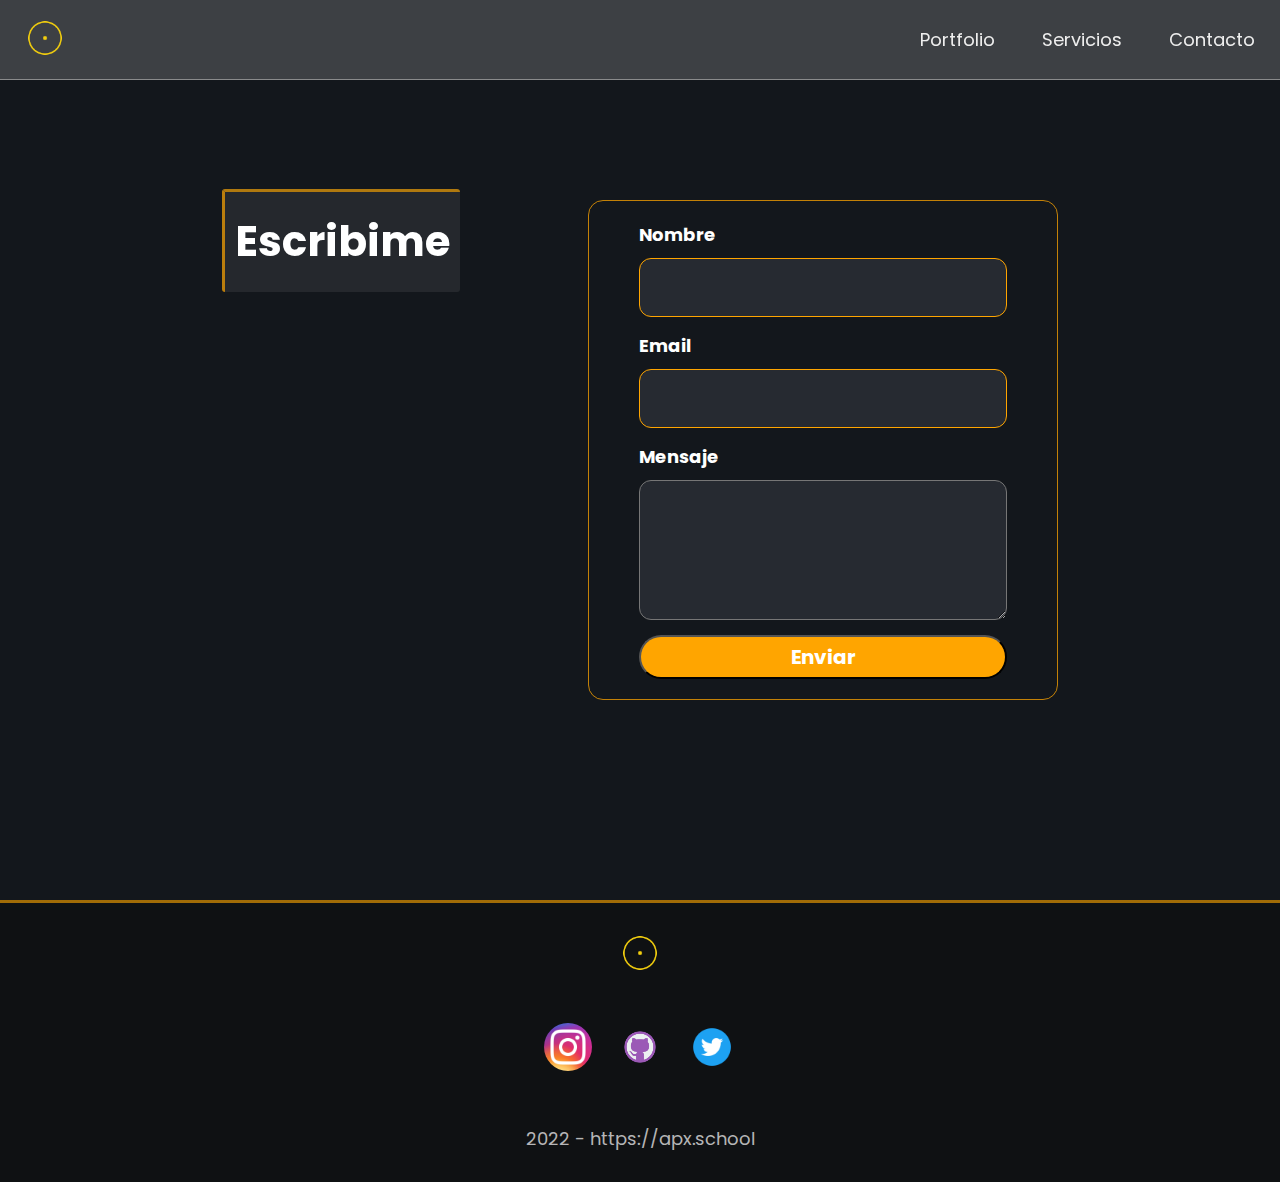
<file: contact.html>
<!DOCTYPE html>
<html lang="en">
  <head>
    <meta charset="UTF-8" />
    <meta http-equiv="X-UA-Compatible" content="IE=edge" />
    <meta name="viewport" content="width=device-width, initial-scale=1.0" />
    <title>Contact</title>

    <link rel="preconnect" href="https://fonts.googleapis.com" />
    <link rel="preconnect" href="https://fonts.gstatic.com" crossorigin />
    <link
      href="https://fonts.googleapis.com/css2?family=Poppins:wght@400;700&display=swap"
      rel="stylesheet"
    />

    <link rel="stylesheet" href="./header-c/index.css" />
    <link rel="stylesheet" href="./contact-c/index.css" />
    <link rel="stylesheet" href="./footer-c/index.css" />
    <link rel="stylesheet" href="./pages/contact.css" />
    <script defer src="./header-c/index.js"></script>
    <script defer src="./contact-c/index.js"></script>
    <script defer src="./footer-c/index.js"></script>
    <script defer src="./pages/contact.js"></script>
  </head>
  <body>
    <div class="header-cont"></div>
    <div class="contact-cont"></div>

    <div class="footer-cont"></div>
  </body>
</html>
</file>
<file: header-c/index.css>
.header {
  background: rgba(154, 154, 154, 0.318);
  border-bottom: 0.5px solid rgba(171, 171, 171, 0.711);
  padding: 0 25px;

  height: 80px;
  width: 100%;

  position: fixed;
  top: 0;

  display: flex;
  justify-content: space-between;
  align-items: center;
}

.logo {
  width: 40px;
  height: 40px;
}

@media (min-width: 768px) {
  .header__menu-desplegable {
    display: none !important;
  }
}

.menu-desplegado {
  background-color: rgb(1, 15, 96);
  border: 6px solid rgba(255, 166, 0, 0.787);
  display: none;

  position: fixed;

  top: 0;
  bottom: 0;
  left: 0;
  right: 0;
}

.close-menu {
  border: 3px solid orange;
  color: white;
  margin: 20px 20px 0 0;
  padding: 2px 10px;
  position: absolute;
  top: 0;
  right: 0;
  font-size: 40px;
}

.menu-desplegado__content {
  border: 3px solid orange;

  display: flex;
  flex-direction: column;
  justify-content: center;
  row-gap: 25px;

  position: absolute;
  top: 15%;
  bottom: 15%;
  left: 15%;
  right: 15%;

  font-family: Poppins;
  font-size: 45px;
  font-weight: 400;
  text-align: center;
  letter-spacing: 0em;
}

@media (min-width: 375px) {
  .menu-desplegado__content {
    font-size: 50px;
  }
}

.menu-desplegado__item {
  color: rgb(255, 255, 254);
  text-decoration: none;
}

.header__menu {
  display: none;
}

.header__items-container {
  display: none;
}

@media (min-width: 768px) {
  .header__items-container {
    display: flex;
    column-gap: 47px;
  }
}

.header__item > a {
  color: #eeeeee;
  text-decoration: none;

  font-family: Poppins;
  font-size: 18px;
  font-weight: 400;
  line-height: 27px;
  letter-spacing: 0em;
  text-align: left;
}
</file>
<file: contact-c/index.css>
.contact {
  background-color: #13171c;
  padding: 20px;

  height: 100vh;

  display: flex;
  flex-direction: column;
  align-items: center;
  justify-content: center;
  row-gap: 40px;
}

@media (min-height: 700px) {
  .contact {
    padding: 0;
  }
}

@media (min-width: 768px) {
  .contact {
    flex-direction: row;
    column-gap: 10%;
  }
}
@media (min-width: 1440px) {
  .contact {
    column-gap: 20%;
  }
}

.contact__title {
  background-color: rgba(151, 151, 151, 0.139);
  border-radius: 3px;
  border-top: solid rgba(255, 166, 0, 0.644);
  border-left: solid rgba(255, 166, 0, 0.69);

  padding: 5px;

  align-self: center;

  color: white;
  font-family: Poppins;
  font-size: 35px;
  font-weight: 700;
  line-height: 80px;
  letter-spacing: 0em;
  text-align: center;
}

@media (min-height: 700px) {
  .contact__title {
    font-size: 42px;
    padding: 10px;
  }
}

@media (min-width: 768px) {
  .contact__title {
    position: relative;
    bottom: 210px;
  }
}

.form {
  border: 1px solid rgba(255, 166, 0, 0.75);
  border-radius: 15px;
  padding: 20px 50px;

  width: 60%;
  height: 470px;
  max-width: 470px;

  display: flex;
  flex-direction: column;
  row-gap: 15px;
}

@media (min-height: 700px) {
  .form {
    height: 500px;
  }
}

.form__label {
  display: flex;
  flex-direction: column;
  row-gap: 10px;
}

.form__input-title {
  color: white;

  font-family: Poppins;
  font-size: 18px;
  font-weight: 700;
  line-height: 27px;
  letter-spacing: 0em;
  text-align: left;
}

.form__input {
  background-color: #393e4680;
  border: 1px solid orange;
  border-radius: 12px;

  height: 35px;
  padding: 0 10px;

  color: white;
  font-family: Poppins;
  font-size: 15px;
  font-weight: 400;
}

@media (min-height: 700px) {
  .form__input {
    height: 59px;
  }
}

.form__textarea {
  background-color: #393e4680;
  border-radius: 12px;
  height: 140px;
  padding: 10px;

  color: white;
  font-family: Poppins;
  font-size: 15px;
  font-weight: 400;
}

@media (min-height: 700px) {
  .form__textarea {
    height: 140px;
  }
}

.button {
  background: orange;
  border-radius: 24px;
  height: 40px;

  color: white;
  font-family: Poppins;
  font-size: 20px;
  font-weight: 700;
  line-height: 27px;
  letter-spacing: 0em;
  text-align: center;
}

@media (min-height: 700px) {
  .button {
    height: 50px;
  }
}
</file>
<file: footer-c/index.css>
.footer {
  background-color: #0f1113;
  border-top: solid rgba(255, 166, 0, 0.611);

  padding: 50px 0;
}

@media (min-height: 600px) {
  .footer {
    padding: 30px;
  }
}

.footer__content {
  display: flex;
  flex-direction: column;
  align-items: center;
  row-gap: 50px;
}

.footer__item-redirect {
  display: flex;
  justify-content: center;
  align-items: center;
  column-gap: 7px;
}

.footer__item-img {
  width: 18px;
  height: 20px;
}

.footer__item-section > a {
  color: white;
  text-decoration: none;

  font-family: Poppins;
  font-size: 18px;
  font-weight: 400;
  line-height: 27px;
  letter-spacing: 0em;
  text-align: left;
}

.footer__social-media {
  display: flex;
  column-gap: 24px;
}

.footer__app-logo {
  border-radius: 50px;
  width: 48px;
  height: 48px;
}

.copyrigth {
  color: #eeeeeebf;

  font-family: Poppins;
  font-size: 18px;
  font-weight: 400;
  line-height: 27px;
  letter-spacing: 0em;
  text-align: left;
}

.footer__item-section-home {
  color: #eeeeeebf;
  width: 54px;
}

.footer__item-section-service {
  color: #eeeeeebf;
  width: 80px;
}

.footer__item-section-contact {
  color: #eeeeeebf;
  width: 85px;
}
</file>
<file: pages/contact.css>
* {
  margin: 0;
  padding: 0;
  box-sizing: border-box;
}
</file>
